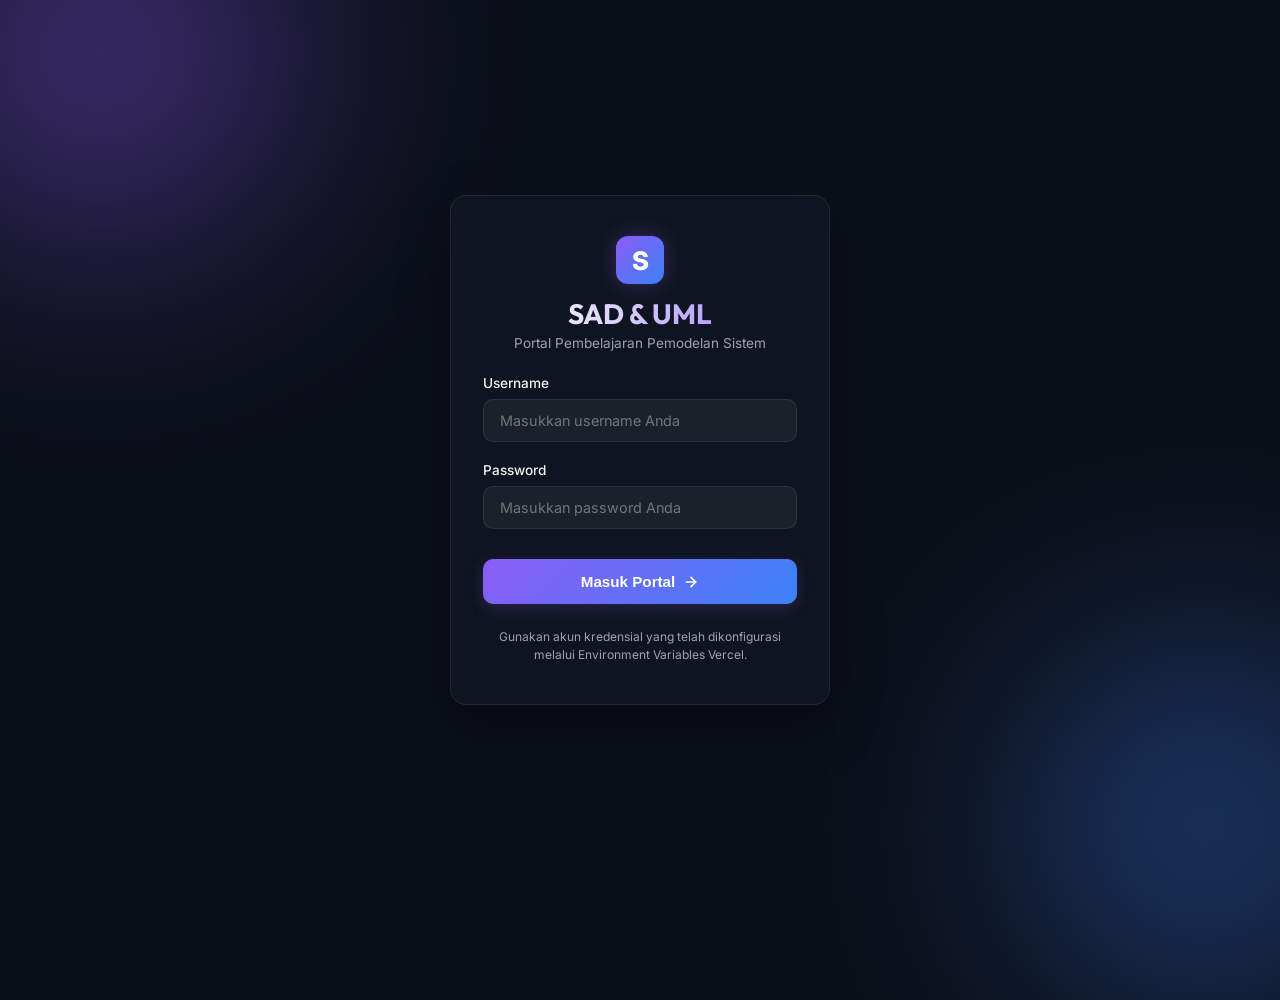
<file: login.html>
<!DOCTYPE html>
<html lang="id">
<head>
  <meta charset="UTF-8">
  <meta name="viewport" content="width=device-width, initial-scale=1.0">
  <title>Masuk | SAD & UML Portal</title>
  <link href="https://fonts.googleapis.com/css2?family=Inter:wght@300;400;500;600;700&family=Outfit:wght@400;500;600;700;800&display=swap" rel="stylesheet">
  <style>
    :root {
      --bg-primary: #0b0f19;
      --bg-secondary: #131a26;
      --bg-glass: rgba(19, 26, 38, 0.65);
      --border-glass: rgba(255, 255, 255, 0.08);
      --text-primary: #f3f4f6;
      --text-secondary: #9ca3af;
      --accent-purple: #8b5cf6;
      --accent-purple-glow: rgba(139, 92, 246, 0.3);
      --accent-blue: #3b82f6;
      --accent-blue-glow: rgba(59, 130, 246, 0.3);
      --accent-rose: #f43f5e;
      --accent-rose-glow: rgba(244, 63, 94, 0.2);
      --font-heading: 'Outfit', sans-serif;
      --font-body: 'Inter', sans-serif;
      --transition-smooth: all 0.3s cubic-bezier(0.4, 0, 0.2, 1);
    }

    * {
      margin: 0;
      padding: 0;
      box-sizing: border-box;
    }

    body {
      background-color: var(--bg-primary);
      color: var(--text-primary);
      font-family: var(--font-body);
      min-height: 100vh;
      display: flex;
      justify-content: center;
      align-items: center;
      overflow: hidden;
      position: relative;
    }

    /* Ambient Background Glows */
    .glow-circle {
      position: absolute;
      border-radius: 50%;
      filter: blur(120px);
      z-index: 1;
      opacity: 0.4;
    }

    .glow-1 {
      width: 400px;
      height: 400px;
      background: var(--accent-purple);
      top: -150px;
      left: -100px;
      animation: float-1 20s infinite alternate;
    }

    .glow-2 {
      width: 350px;
      height: 350px;
      background: var(--accent-blue);
      bottom: -100px;
      right: -100px;
      animation: float-2 15s infinite alternate;
    }

    @keyframes float-1 {
      0% { transform: translate(0, 0) scale(1); }
      100% { transform: translate(50px, 30px) scale(1.1); }
    }

    @keyframes float-2 {
      0% { transform: translate(0, 0) scale(1); }
      100% { transform: translate(-30px, -50px) scale(1.05); }
    }

    /* Login Container & Card */
    .login-container {
      position: relative;
      z-index: 10;
      width: 100%;
      max-width: 420px;
      padding: 20px;
    }

    .login-card {
      background: var(--bg-glass);
      backdrop-filter: blur(16px);
      -webkit-backdrop-filter: blur(16px);
      border: 1px solid var(--border-glass);
      border-radius: 16px;
      padding: 40px 32px;
      box-shadow: 0 20px 50px rgba(0, 0, 0, 0.4);
      display: flex;
      flex-direction: column;
      gap: 24px;
    }

    /* Header Section */
    .login-header {
      display: flex;
      flex-direction: column;
      align-items: center;
      gap: 12px;
      text-align: center;
    }

    .logo-icon {
      width: 48px;
      height: 48px;
      background: linear-gradient(135deg, var(--accent-purple), var(--accent-blue));
      border-radius: 12px;
      display: flex;
      align-items: center;
      justify-content: center;
      font-weight: 800;
      font-size: 1.6rem;
      color: #fff;
      box-shadow: 0 0 20px var(--accent-purple-glow);
    }

    .logo-text h1 {
      font-family: var(--font-heading);
      font-size: 1.75rem;
      font-weight: 700;
      background: linear-gradient(to right, #fff, #a78bfa);
      -webkit-background-clip: text;
      -webkit-text-fill-color: transparent;
      margin-bottom: 4px;
    }

    .logo-text p {
      font-size: 0.85rem;
      color: var(--text-secondary);
    }

    /* Form Styles */
    .login-form {
      display: flex;
      flex-direction: column;
      gap: 20px;
    }

    .input-group {
      display: flex;
      flex-direction: column;
      gap: 8px;
    }

    .input-group label {
      font-size: 0.85rem;
      font-weight: 500;
      color: var(--text-primary);
      text-align: left;
    }

    .input-field {
      width: 100%;
      background-color: rgba(255, 255, 255, 0.05);
      border: 1px solid var(--border-glass);
      border-radius: 10px;
      padding: 12px 16px;
      color: #fff;
      font-family: var(--font-body);
      font-size: 0.9rem;
      outline: none;
      transition: var(--transition-smooth);
    }

    .input-field:focus {
      border-color: var(--accent-purple);
      background-color: rgba(255, 255, 255, 0.08);
      box-shadow: 0 0 12px var(--accent-purple-glow);
    }

    .btn-submit {
      background: linear-gradient(135deg, var(--accent-purple), var(--accent-blue));
      border: none;
      border-radius: 10px;
      color: #fff;
      padding: 14px;
      font-weight: 600;
      font-size: 0.95rem;
      cursor: pointer;
      transition: var(--transition-smooth);
      display: flex;
      align-items: center;
      justify-content: center;
      gap: 8px;
      box-shadow: 0 4px 15px rgba(139, 92, 246, 0.2);
      margin-top: 10px;
    }

    .btn-submit:hover {
      transform: translateY(-2px);
      box-shadow: 0 6px 20px var(--accent-purple-glow);
    }

    .btn-submit:active {
      transform: translateY(0);
    }

    /* Error Alert Box */
    .error-box {
      display: none;
      background: linear-gradient(135deg, rgba(244, 63, 94, 0.15), rgba(244, 63, 94, 0.05));
      border: 1px solid rgba(244, 63, 94, 0.3);
      border-radius: 10px;
      padding: 12px 16px;
      color: #fda4af;
      font-size: 0.8rem;
      line-height: 1.5;
      text-align: left;
    }

    .error-box-header {
      display: flex;
      align-items: center;
      gap: 8px;
      font-weight: 600;
      margin-bottom: 4px;
    }

    .error-box svg {
      flex-shrink: 0;
    }

    .login-footer {
      font-size: 0.75rem;
      color: var(--text-secondary);
      text-align: center;
      line-height: 1.5;
    }
  </style>
</head>
<body>

  <!-- Ambient lights -->
  <div class="glow-circle glow-1"></div>
  <div class="glow-circle glow-2"></div>

  <div class="login-container">
    <div class="login-card">
      
      <!-- Header -->
      <div class="login-header">
        <div class="logo-icon">S</div>
        <div class="logo-text">
          <h1>SAD & UML</h1>
          <p>Portal Pembelajaran Pemodelan Sistem</p>
        </div>
      </div>

      <!-- Error Alert -->
      <div class="error-box" id="error-banner">
        <div class="error-box-header">
          <svg width="16" height="16" viewBox="0 0 24 24" fill="none" stroke="currentColor" stroke-width="2.5" stroke-linecap="round" stroke-linejoin="round">
            <circle cx="12" cy="12" r="10"></circle>
            <line x1="12" y1="8" x2="12" y2="12"></line>
            <line x1="12" y1="16" x2="12.01" y2="16"></line>
          </svg>
          Gagal Masuk
        </div>
        Username atau password yang Anda masukkan salah. Silakan periksa kembali kredensial Anda.
      </div>

      <!-- Login Form -->
      <form class="login-form" action="/login" method="POST">
        <div class="input-group">
          <label for="username">Username</label>
          <input type="text" id="username" name="username" class="input-field" placeholder="Masukkan username Anda" required autocomplete="username">
        </div>
        
        <div class="input-group">
          <label for="password">Password</label>
          <input type="password" id="password" name="password" class="input-field" placeholder="Masukkan password Anda" required autocomplete="current-password">
        </div>

        <button type="submit" class="btn-submit">
          Masuk Portal
          <svg width="16" height="16" viewBox="0 0 24 24" fill="none" stroke="currentColor" stroke-width="2.5" stroke-linecap="round" stroke-linejoin="round">
            <line x1="5" y1="12" x2="19" y2="12"></line>
            <polyline points="12 5 19 12 12 19"></polyline>
          </svg>
        </button>
      </form>

      <!-- Footer Info -->
      <div class="login-footer">
        Gunakan akun kredensial yang telah dikonfigurasi melalui Environment Variables Vercel.
      </div>
      
    </div>
  </div>

  <script>
    // Client-side detection of ?error=1 in URL parameters
    const urlParams = new URLSearchParams(window.location.search);
    if (urlParams.get('error') === '1') {
      document.getElementById('error-banner').style.display = 'block';
    }
  </script>

</body>
</html>
</file>
